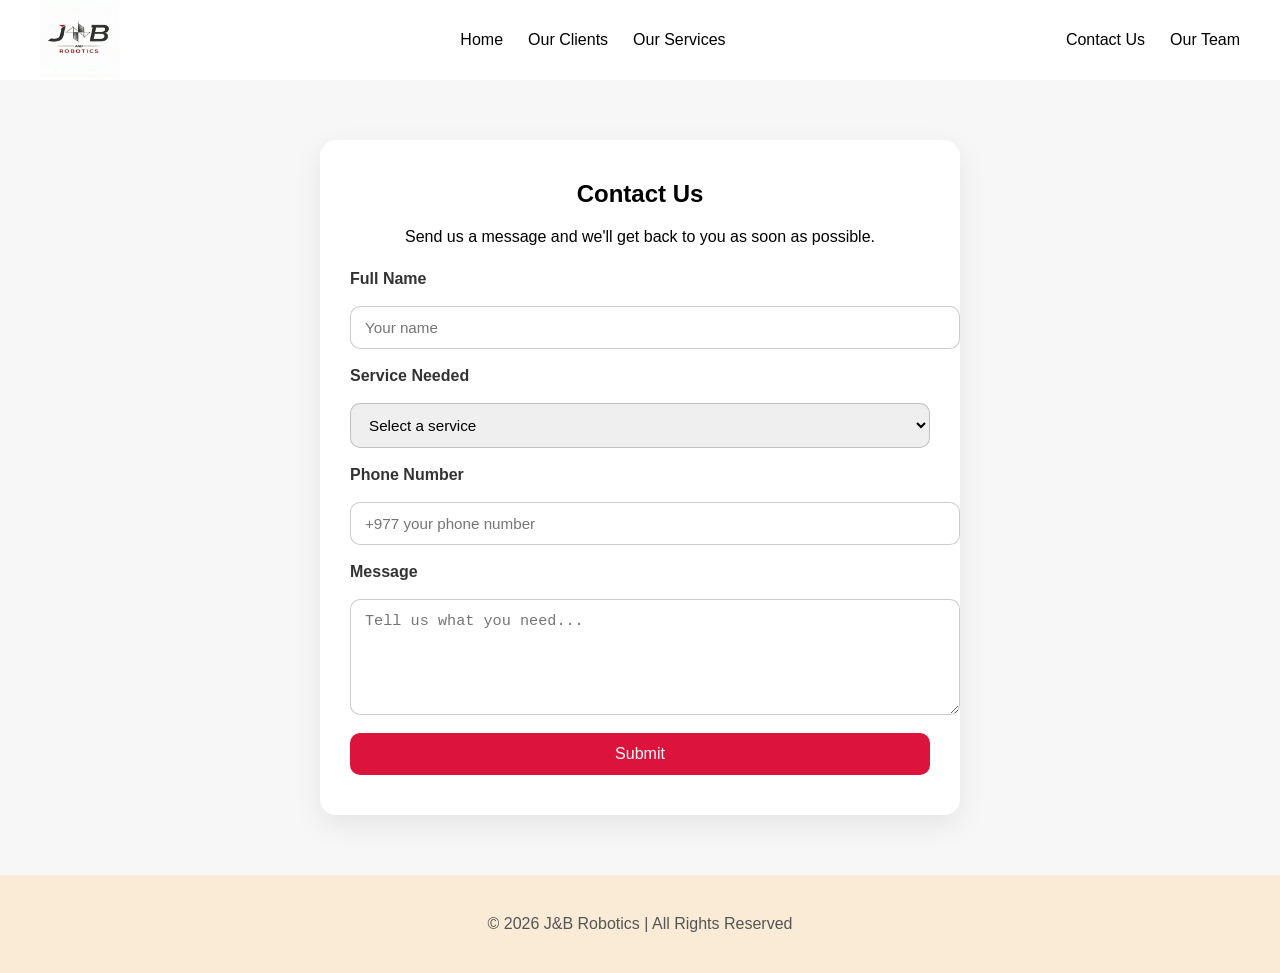
<file: github/contact.html>
<!DOCTYPE html>
<html lang="en">
<head>
    <meta charset="UTF-8">
    <meta name="viewport" content="width=device-width, initial-scale=1.0">
    <link rel="stylesheet" href="websit.css">
    <title>Contact - J&B Robotics</title>
</head>
<body>
    <header class="top">
        <div class="logo">
            <img src="J&B Robotics.jpg" alt="J&B Robotics Logo">
        </div>

        <nav class="topleft">
            <p onclick="window.location.href='../index.html'">Home</p>
            <p onclick="window.location.href='../index.html'">Our Clients</p>
            <p onclick="window.location.href='../index.html'">Our Services</p>
        </nav>
        
        <nav class="topright">
            <p>Contact Us</p>
            <p onclick="window.location.href='../index.html'">Our Team</p>
        </nav>
    </header>

    <main class="contact-page">
        <section class="contact-section">
            <h1>Contact Us</h1>
            <p>Send us a message and we'll get back to you as soon as possible.</p>

            <form class="contact-form" action="https://api.web3forms.com/submit" method="POST">
                <input type="hidden" name="access_key" value="1b333748-46d5-4643-a900-963f69385dfe">
                <label for="name">Full Name</label>
                <input id="name" name="name" type="text" required placeholder="Your name">

                <label for="service">Service Needed</label>
                <select id="service" name="service" required>
                    <option value="" disabled selected>Select a service</option>
                    <option value="automation">Automation & Robotics</option>
                    <option value="training">Training & Workshops</option>
                    <option value="consulting">AI & Process Consulting</option>
                    <option value="other">Other</option>
                </select>

                <label for="phone">Phone Number</label>
                <input id="phone" name="phone" type="tel" required placeholder="+977 your phone number">

                <label for="message">Message</label>
                <textarea id="message" name="message" rows="5" placeholder="Tell us what you need..." required></textarea>

                <button type="submit">Submit</button>
            </form>
        </section>
    </main>

    <footer class="last">
        <p class="copyright">© 2026 J&B Robotics | All Rights Reserved</p>
        <div class="social">
            <a href="https://www.instagram.com/jb_robotics" target="_blank" aria-label="Instagram">
                <i class="fab fa-instagram" aria-hidden="true"></i>
            </a>
            <a href="https://www.facebook.com/profile.php?id=61550954575927" target="_blank" aria-label="Facebook">
                <i class="fab fa-facebook" aria-hidden="true"></i>
            </a>
        </div>
    </footer>
</body>
</html>
</file>
<file: github/websit.css>
body {
    font-family: 'Franklin Gothic Medium', 'Arial Narrow', Arial, sans-serif;
    margin: 0;
    padding: 0;
    overflow-x: hidden;
}


.top {
    display: flex;
    justify-content: space-between;
    align-items: center;
    background-color: white;
    color: black;
    padding: 10px 40px;
    height: 60px; 
    position: sticky;
    top: 0;
    z-index: 10;
}
.top.scrolled {
    background-color: rgba(255, 255, 255, 0.9);
    box-shadow: 0 2px 4px rgba(0, 0, 0, 0.1);
    transition: background-color 1s ease, box-shadow 0.5s ease;
}

.logo img {
    width: 80px; 
    height: 80px;
    object-fit: contain;
}


.topleft, .topright {
    display: flex;
    gap: 25px;
    align-items: center;
}

.topleft p, .topright p {
    margin: 0;
    transition: all 0.3s ease;
    cursor: pointer;
}

.topleft p:hover, .topright p:hover {
    color: crimson;
    transform: scale(1.05); 
    transition: 0.3s;/* "transform" is more standard than "scale" alone */
}


.video-container {
    position: relative;
    width: 100%;
    height: 75vh;
    overflow: hidden;
    background-color: black;
}

#video {
    width: 100%;
    height: 100%;
    object-fit: cover;
    filter: brightness(65%);
}



.littleblack {
    position: absolute;
    top: 50%;
    left: 50%;
    transform: translate(-50%, -50%);
    color: #f6f3f3;
    font-size: 1.6rem;
    text-align: center;
    width: 80%; 
}
.cards{
    display: flex;
    justify-content: center;
    gap: 80px;
    padding: 40px 20px;
}
.first, .second, .third {
    border: 1px solid rgba(0,0,0,0.2);
    height: 100px;
    width: 280px;
    border-radius: 16px;
    text-align: center;
    padding: 20px;
    background: white;
    box-shadow: 0 10px 20px rgba(0,0,0,0.08);
    transition: transform 0.25s ease, box-shadow 0.25s ease;
}

.first:hover, .second:hover, .third:hover {
    transform: translateY(-6px);
    box-shadow: 0 18px 30px rgba(0,0,0,0.12);
    background-color: rgb(243, 243, 237);
}

.team-section {
    padding: 40px 20px;
    text-align: center;
}

.team-cards {
    display: flex;
    flex-wrap: wrap;
    justify-content: center;
    gap: 30px;
}

.team-member {
    width: 220px;
    padding: 15px;
    border-radius: 16px;
    background: white;
    box-shadow: 0 10px 20px rgba(0,0,0,0.08);
    height: 400px;
}

.team-member img {
    width: 100%;
    border-radius: 50%;
    margin-bottom: 12px;
    height: 50%;
}

.team-member h3 {
    margin: 10px 0 5px;
    margin-top: 40px;
}

.team-member p {
    margin: 0;
    font-size: 0.9rem;
    color: #555;
     margin-top: 40px;
}
.team-member:hover {
    
    transform: translateY(-6px);
    box-shadow: 0 18px 30px rgba(0,0,0,0.12);
    background-color: rgb(243, 243, 237);
    transition: 1s;
}
.all-clients{
    margin-bottom:0;
    display: flex;
    justify-content: center;
    gap: 30px;
    padding: 40px 20px;
}
.client{
    text-align: center;
    width: 300px;
    
    padding: 20px;
    border-radius: 30px;
}

/* ==MOBILE RESPONSIVE = */
@media (max-width: 768px) {

    /* Header */
    .top {
        flex-direction: column;
        height: auto;
        padding: 15px 10px;
        gap: 10px;
    }

    .logo img {
        width: 60px;
        height: 60px;
    }

    .topleft, .topright {
        flex-direction: column;
        gap: 10px;
    }

    /* Video Section */
    .video-container {
        height: 50vh;
    }

    .littleblack {
        font-size: 1rem;
        width: 90%;
    }

    /* Cards (Services) */
    .cards {
        flex-direction: column;
        align-items: center;
        gap: 20px;
    }

    .first, .second, .third {
        width: 90%;
        height: auto;
    }

    /* Team Section */
    .team-cards {
        flex-direction: column;
        align-items: center;
    }

    .team-member {
        width: 90%;
        height: auto;
    }

    .team-member img {
        height: 120px;
        width: 120px;
        object-fit: cover;
    }

    /* Clients Section */
    .all-clients {
        flex-direction: column;
        align-items: center;
    }

    .client {
        width: 90%;
    }

    .client img {
        height: 150px;
        object-fit: cover;
    }
}

/* Footer */
.last {
    text-align: center;
    color: #555;
    background-color: antiquewhite;
    padding: 24px 16px;
}

.last .social {
    display: flex;
    justify-content: center;
    gap: 20px;
    margin-top: 12px;
}

.last .social a {
    color: #1e1f1e;
    font-size: 1.3rem;
    transition: color 0.2s ease;
}

.last .social a:hover {
    color: crimson;
}

/* Contact form */
.contact-page {
    padding: 60px 20px;
    display: flex;
    justify-content: center;
    background: #f7f7f7;
}

.contact-section {
    width: min(580px, 100%);
    background: white;
    padding: 40px 30px;
    border-radius: 16px;
    box-shadow: 0 10px 30px rgba(0, 0, 0, 0.08);
    text-align: center;
}

.contact-section h1 {
    margin-top: 0;
}

.contact-form {
    display: grid;
    gap: 18px;
    margin-top: 24px;
    text-align: left;
}

.contact-form label {
    font-weight: 600;
    color: #333;
}

.contact-form input,
.contact-form select,
.contact-form textarea {
    width: 100%;
    padding: 12px 14px;
    border: 1px solid rgba(0, 0, 0, 0.2);
    border-radius: 10px;
    font-size: 0.95rem;
    resize: vertical;
}

.contact-form input:focus,
.contact-form select:focus,
.contact-form textarea:focus {
    outline: none;
    border-color: crimson;
    box-shadow: 0 0 0 3px rgba(220, 20, 60, 0.16);
}

.contact-form button {
    padding: 12px 18px;
    border: none;
    border-radius: 10px;
    background: crimson;
    color: white;
    font-size: 1rem;
    cursor: pointer;
    transition: background 0.2s ease, transform 0.2s ease;
}

.contact-form button:hover {
    background: #c7002c;
    transform: translateY(-1px);
}

@media (max-width: 480px) {
    .contact-section {
        padding: 30px 18px;
    }
}
</file>
